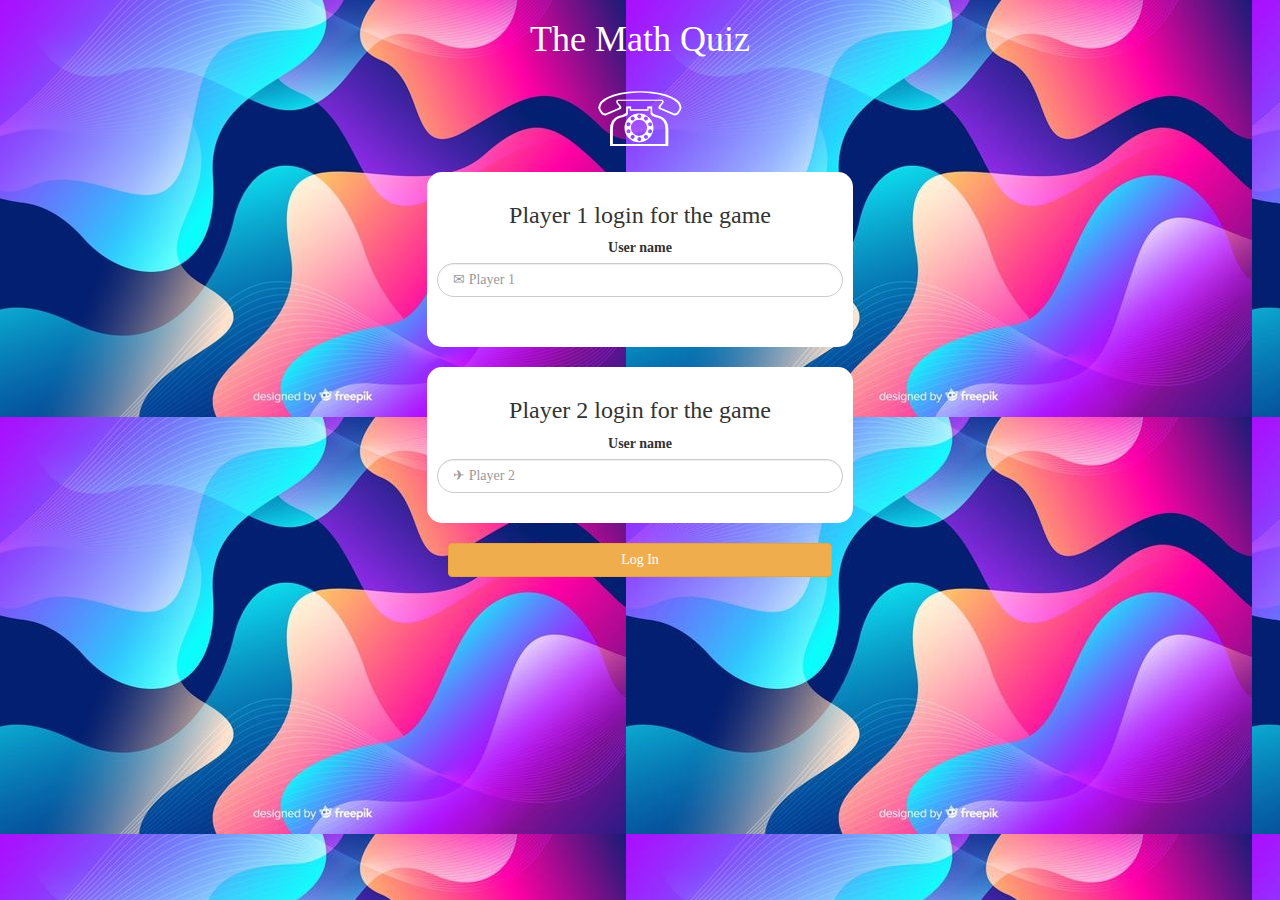
<file: index.html>
<!DOCTYPE html>
<html>
<head>
	<title>The Math Quiz Game!!</title>

<meta name="viewport" content="width=device-width, initial-scale=1">
<link rel="stylesheet" href="https://maxcdn.bootstrapcdn.com/bootstrap/3.4.0/css/bootstrap.min.css">
<script src="https://ajax.googleapis.com/ajax/libs/jquery/3.4.1/jquery.min.js"></script>
<script src="https://maxcdn.bootstrapcdn.com/bootstrap/3.4.0/js/bootstrap.min.js"></script>

<link rel="stylesheet" type="text/css" href="quiz_game.css">

<script src="quiz_game_login.js"></script>
</head>
<body background="Hi.jpg">
	<center>

		<h1>The Math Quiz</h1>

		<h2>☏</h2>

		<div class="col-lg-4 col-sn-8 col-xs-11 login_div1">
			<h3> Player 1 login for the game</h3>
			<label> User name </label>
			<input type="text" id="player1_name_input" class="form-control" placeholder=" ✉ Player 1 " >
			<br>
            <br>
		</div>
		<br>
		<div class="col-lg-4 col-sn-8 col-xs-11 login_div2">
			<h3> Player 2 login for the game</h3>
			<label> User name </label>
			<input type="text" id="player2_name_input" class="form-control" placeholder=" ✈ Player 2" >
			<br>
		</div>
		<br>
		<button style="width:30%" class="btn btn-warning" onclick="addUser()">Log In</button>
	</center>

</body>
</html>
</file>
<file: quiz_game.css>
.login_div1 , .login_div2
	{
		background: white;
		padding: 10px;
		float: none;
		border-radius: 15px;
	}


#player1_name , #player2_name
{
	display: inline-block;
	margin-left: 20px;
}
#word
{
	width: 60%;
}
#word_display
{
	letter-spacing: 5px;
}
#output
{
background: white;
border-radius: 10px;
border-top: 10px solid #AA4465;
padding: 10px;
float: none;
text-align: left;
}

#player1_name_input{

	border-radius: 100px;
	font-family: Georgia, 'Times New Roman', Times, serif;

}

#player2_name_input
{

	border-radius: 100px;
	font-family: Georgia, 'Times New Roman', Times, serif;

}

h1 {
	font-family: Georgia, 'Times New Roman', Times, serif;
	color: white;
}

body{
	font-family: Georgia, 'Times New Roman', Times, serif;
}

h2{
	color: white;
	font-size: 75px;
	
}

#output{
	background-color: white;
	border-radius: 10px;
	border-top: 10px solid #AA4465;
	padding: 10px;
	float: none;
	text-align: left;
}
</file>
